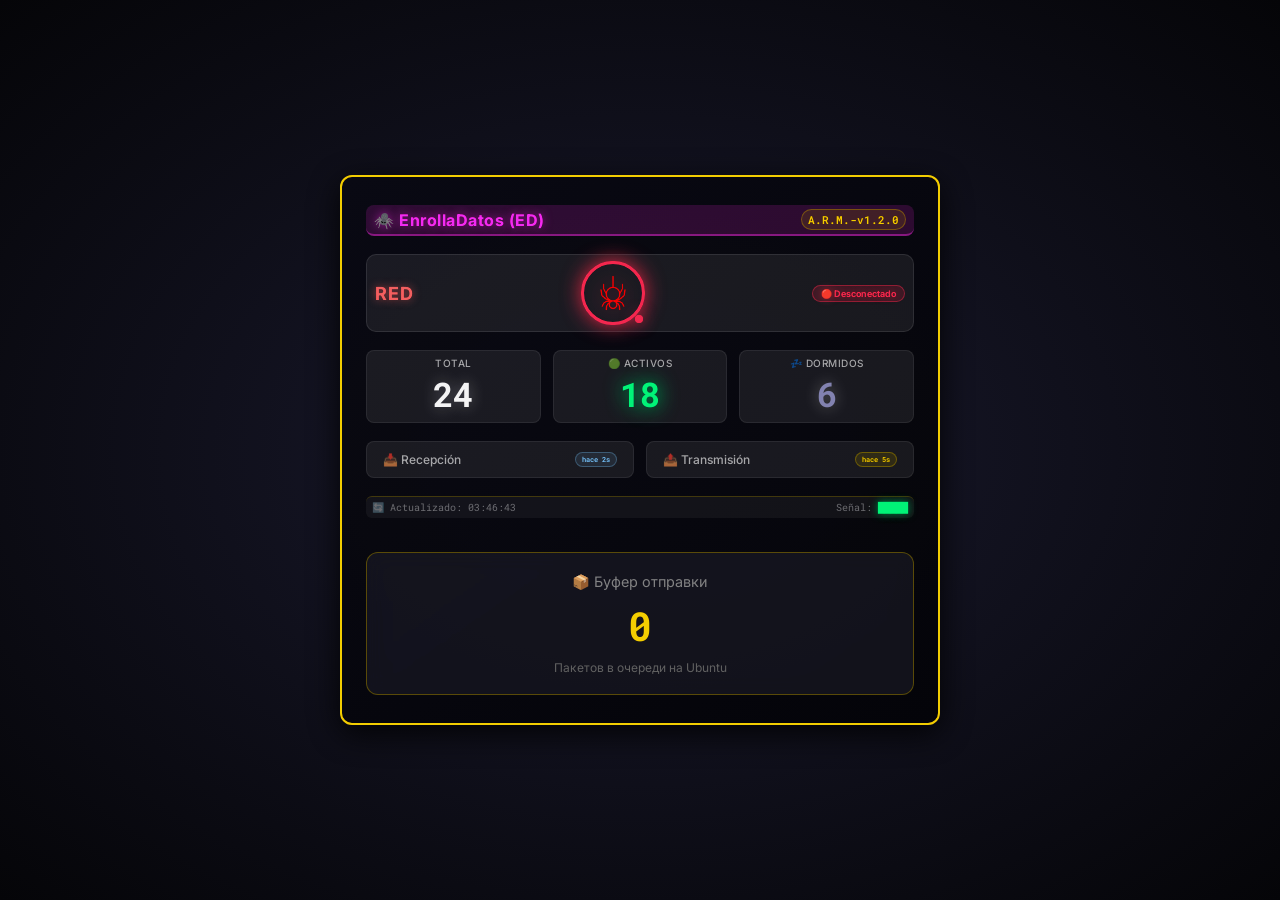
<file: web_ui/index.html>
<!doctype html>
<html lang="es">
  <head>
    <meta charset="UTF-8" />
    <meta
      name="viewport"
      content="width=device-width, initial-scale=1.0, maximum-scale=1.0, user-scalable=no"
    />
    <title>EnrollaDatos (ED) - Мониторинг</title>

    <!-- Шрифты -->
    <link
      href="https://fonts.googleapis.com/css2?family=Inter:wght@300;400;600;700&family=Roboto+Mono:wght@400;600&display=swap"
      rel="stylesheet"
    />

    <!-- CSS -->
    <link rel="stylesheet" href="css/style.css" />
  </head>
  <body>
    <div class="container" id="app">
      <!-- ХЕДЕР -->
      <header class="header">
        <div class="project-name">🕷️ EnrollaDatos (ED)</div>
        <div class="project-version" id="version">A.R.M.-v1.2.0</div>
      </header>

      <!-- СТАТУС СЕТИ -->
      <section class="network-status">
        <div class="network-label">RED</div>
        <div class="spider-wrapper">
          <div class="spider-ring" id="statusRing"></div>
          <img
            class="spider-icon"
            id="spiderIcon"
            src="img/rojo_spider.png"
            alt="spider"
          />
          <div class="status-dot" id="statusDot"></div>
        </div>
        <div class="connection-status" id="connectionStatus">Conectado</div>
      </section>

      <!-- NODOS -->
      <section class="nodes">
        <div class="node-card">
          <span class="node-label"> Total</span>
          <span class="node-value" id="totalNodes">24</span>
        </div>
        <div class="node-card active">
          <span class="node-label">🟢 Activos</span>
          <span class="node-value" id="activeNodes">18</span>
        </div>
        <div class="node-card dormant">
          <span class="node-label">💤 Dormidos</span>
          <span class="node-value" id="dormantNodes">6</span>
        </div>
      </section>

      <!-- ПЕРЕДАЧА ДАННЫХ -->
      <section class="data-transfer">
        <div class="transfer-item receive">
          <span class="transfer-label">📥 Recepción</span>
          <span class="transfer-time" id="lastReceive">hace 2s</span>
        </div>
        <div class="transfer-item transmit">
          <span class="transfer-label">📤 Transmisión</span>
          <span class="transfer-time" id="lastTransmit">hace 5s</span>
        </div>
      </section>

      <!-- ФУТЕР -->
      <footer class="footer">
        <span>🔄 Actualizado: <span id="updateTime">12:34:56</span></span>
        <span>
          Señal:
          <span class="signal-strength" id="signalStrength">█████</span></span
        >
      </footer>
      <!--  БУФЕР ОТПРАВКИ (НОВЫЙ БЛОК) -->
      <section class="buffer-status">
        <div class="buffer-card">
          <span class="buffer-label">📦 Буфер отправки</span>
          <span class="buffer-value" id="bufferSize">0</span>
          <small>Пакетов в очереди на Ubuntu</small>
        </div>
      </section>

      <!-- Кнопка настроек -->
      <button
        class="settings-toggle"
        id="settingsToggle"
        title="Настройки яркости"
      >
        ️
      </button>

      <!-- Панель регулировки яркости -->
      <div
        class="brightness-control"
        id="brightnessControl"
        style="display: none"
      >
        <label for="brightnessRange"
          >☀️ Яркость: <span id="brightnessValue">100%</span></label
        >
        <input
          type="range"
          id="brightnessRange"
          min="0.5"
          max="1.5"
          step="0.1"
          value="1.0"
        />

        <label for="glowRange"
          >💡 Свечение: <span id="glowValue">100%</span></label
        >
        <input
          type="range"
          id="glowRange"
          min="0.5"
          max="2.0"
          step="0.1"
          value="1.0"
        />
      </div>
    </div>

    <!-- JavaScript -->
    <script src="js/config.js"></script>
    <script src="js/api.js"></script>
    <script src="js/state.js"></script>
    <script src="js/ui.js"></script>
    <script src="js/app.js"></script>

    <!-- Управление яркостью -->
    <script>
      const settingsToggle = document.getElementById("settingsToggle");
      const brightnessControl = document.getElementById("brightnessControl");
      const brightnessRange = document.getElementById("brightnessRange");
      const glowRange = document.getElementById("glowRange");
      const brightnessValue = document.getElementById("brightnessValue");
      const glowValue = document.getElementById("glowValue");

      settingsToggle.addEventListener("click", () => {
        brightnessControl.style.display =
          brightnessControl.style.display === "none" ? "flex" : "none";
      });

      brightnessRange.addEventListener("input", (e) => {
        const value = e.target.value;
        document.documentElement.style.setProperty("--brightness", value);
        brightnessValue.textContent = Math.round(value * 100) + "%";
        localStorage.setItem("ed_brightness", value);
      });

      glowRange.addEventListener("input", (e) => {
        const value = e.target.value;
        document.documentElement.style.setProperty("--glow-intensity", value);
        glowValue.textContent = Math.round(value * 100) + "%";
        localStorage.setItem("ed_glow", value);
      });

      window.addEventListener("DOMContentLoaded", () => {
        const savedBrightness = localStorage.getItem("ed_brightness");
        const savedGlow = localStorage.getItem("ed_glow");

        if (savedBrightness) {
          brightnessRange.value = savedBrightness;
          document.documentElement.style.setProperty(
            "--brightness",
            savedBrightness,
          );
          brightnessValue.textContent = Math.round(savedBrightness * 100) + "%";
        }

        if (savedGlow) {
          glowRange.value = savedGlow;
          document.documentElement.style.setProperty(
            "--glow-intensity",
            savedGlow,
          );
          glowValue.textContent = Math.round(savedGlow * 100) + "%";
        }
      });
    </script>
  </body>
</html>
</file>
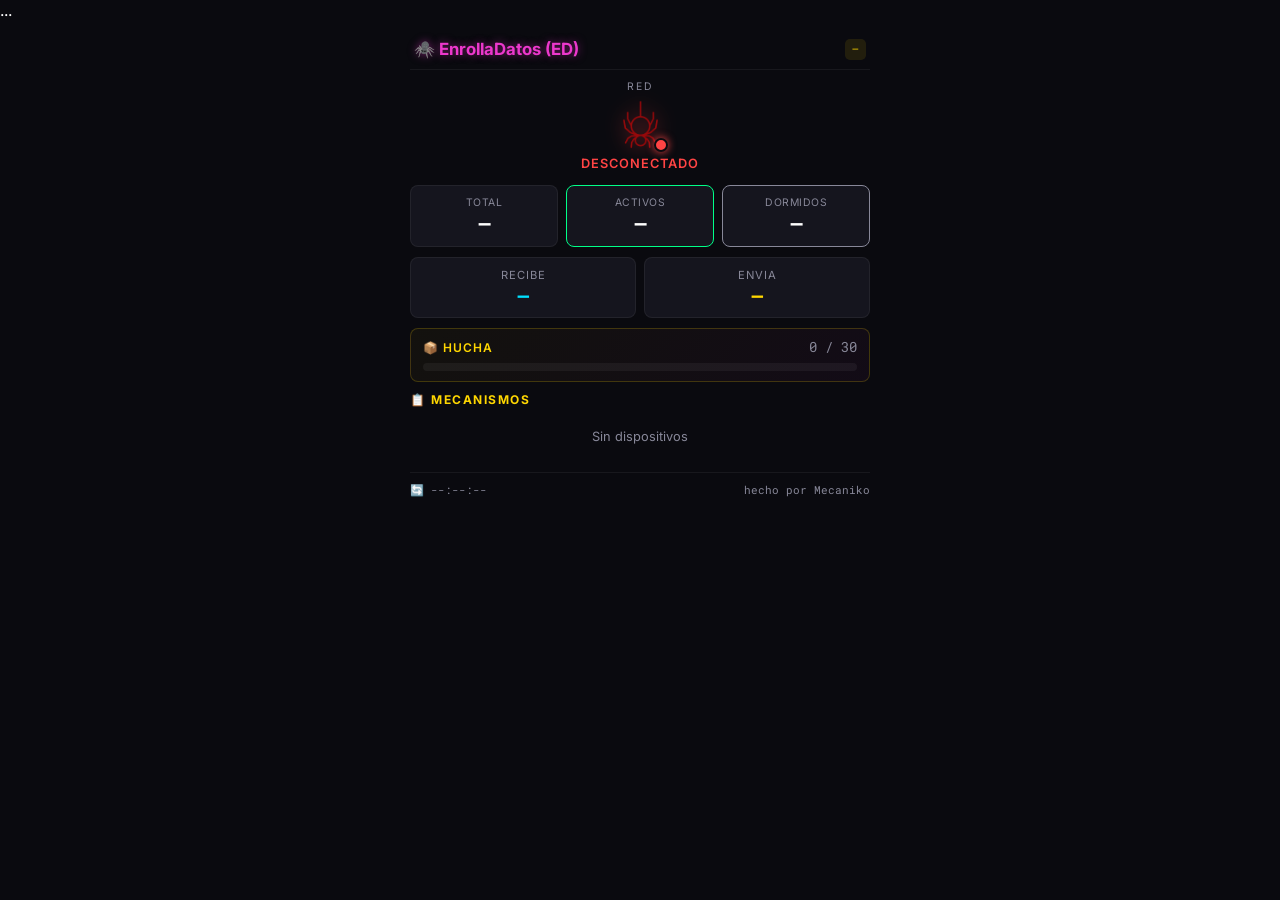
<file: 03_Comunicacion/01_Servidor_Web_AP/data/index.html>
<!doctype html>
<html lang="es">
  <head>
    <meta charset="UTF-8" />
    <meta
      name="viewport"
      content="width=device-width, initial-scale=1.0, maximum-scale=1.0, user-scalable=no"
    />
    <title>EnrollaDatos (ED) - Monitor</title>
    <link
      href="https://fonts.googleapis.com/css2?family=Inter:wght@400;600;700&family=Roboto+Mono:wght@400;600&display=swap"
      rel="stylesheet"
    />
    <link rel="stylesheet" href="css/style.css?v=20260917" />
    ...
    <script src="js/app.js?v=20260917"></script>
  </head>
  <body>
    <div class="container" id="app">
      <header class="header">
        <div class="project-name">🕷️ EnrollaDatos (ED)</div>
        <div class="project-version" id="version">—</div>
      </header>

      <section class="network-status">
        <div class="network-label">RED</div>
        <div class="spider-wrapper">
          <img
            class="spider-icon"
            id="spiderIcon"
            src="img/rojo_spider.png"
            alt="spider"
          />
          <div class="status-dot" id="statusDot"></div>
        </div>
        <div class="connection-status" id="connectionStatus">Conectado</div>
      </section>

      <section class="nodes">
        <div class="node-card">
          <span class="node-label">TOTAL</span>
          <span class="node-value" id="totalNodes">—</span>
        </div>
        <div class="node-card active">
          <span class="node-label">ACTIVOS</span>
          <span class="node-value" id="activeNodes">—</span>
        </div>
        <div class="node-card dormant">
          <span class="node-label">DORMIDOS</span>
          <span class="node-value" id="dormantNodes">—</span>
        </div>
      </section>

      <section class="data-transfer">
        <div class="transfer-item receive">
          <span class="transfer-label">RECIBE</span>
          <span class="transfer-time" id="lastReceive">—</span>
        </div>
        <div class="transfer-item transmit">
          <span class="transfer-label">ENVIA</span>
          <span class="transfer-time" id="lastTransmit">—</span>
        </div>
      </section>

      <section class="buffer-status">
        <div class="buffer-card">
          <div class="buffer-header">
            <span class="buffer-label">📦 Hucha</span>
            <span class="buffer-count"
              ><span id="bufferSize">0</span> /
              <span id="bufferMax">30</span></span
            >
          </div>
          <div class="buffer-bar">
            <div class="buffer-bar-fill" id="bufferBar"></div>
          </div>
        </div>
      </section>

      <section class="devices">
        <h2 class="section-title">📋 mecanismos</h2>
        <div class="devices-list" id="devicesList">
          <div class="device-empty">Sin dispositivos</div>
        </div>
      </section>

      <footer class="footer">
        <span>🔄 <span id="updateTime">--:--:--</span></span>
        <span>hecho por Mecaniko</span>
      </footer>

      <div class="debug-panel" id="debug" style="display: none">
        <div class="debug-title">🐞 RAW STATE</div>
        <pre id="debug-state" class="debug-content">—</pre>
      </div>
    </div>

    <script src="js/app.js?v=1.3.2"></script>
  </body>
</html>
</file>
<file: web_ui/css/style.css>
/* ========================================
   CSS ПЕРЕМЕННЫЕ
   ======================================== */
:root {
    /* Яркость и свечение */
    --brightness: 1.0;
    --contrast: 1.0;
    --saturation: 1.2;
    --glow-intensity: 1.0;
    
    /* Цвета */
    --color-bg-primary: #050508;
    --color-bg-secondary: #0a0a12;
    --color-bg-card: rgba(255, 255, 255, 0.08);
    --color-bg-hover: rgba(255, 255, 255, 0.12);
    
    --color-text-primary: #ffffff;
    --color-text-secondary: rgba(255, 255, 255, 0.65);
    --color-text-muted: rgba(255, 255, 255, 0.4);
    
    --color-accent: #ff38ec;
    --color-accent-dim: rgba(255, 56, 236, 0.15);
    --color-accent-border: rgba(255, 56, 236, 0.4);
    
    --color-success: #00ff88;
    --color-success-dim: rgba(0, 255, 136, 0.15);
    --color-success-border: rgba(0, 255, 136, 0.4);
    --color-success-glow: rgba(0, 255, 136, 0.8);
    
    --color-danger: #ff3355;
    --color-danger-dim: rgba(255, 51, 85, 0.15);
    --color-danger-border: rgba(255, 51, 85, 0.4);
    --color-danger-glow: rgba(255, 51, 85, 0.8);
    
    --color-warning: #ffd700;
    --color-info: #88ccff;
    --color-red: #ff6b6b;
    --color-gold: #ffd700;
    
    /* Размеры */
    --container-max-width: 220px;
    --container-padding: 8px 6px;
    --container-gap: 6px;
    --border-radius: 12px;
    
    /* Шрифты */
    --font-primary: 'Inter', 'Roboto Mono', monospace;
    --font-mono: 'Roboto Mono', monospace;
    
    /* Тени */
    --shadow-container: 0 8px 32px rgba(0, 0, 0, 0.9);
    --shadow-glow-success: 0 0 calc(20px * var(--glow-intensity)) var(--color-success-glow);
    --shadow-glow-danger: 0 0 calc(20px * var(--glow-intensity)) var(--color-danger-glow);
    
    /* Анимации */
    --transition-speed: 0.3s;
    --transition-long: 0.5s;
}

/* ========================================
   RESET & БАЗА
   ======================================== */
* {
    margin: 0;
    padding: 0;
    box-sizing: border-box;
}

body {
    background: radial-gradient(ellipse at center, #1a1a2e 0%, #050508 100%);
    color: var(--color-text-primary);
    font-size: 11px;
    font-family: var(--font-primary);
    display: flex;
    justify-content: center;
    align-items: center;
    min-height: 100vh;
    padding: 4px;
    filter: brightness(var(--brightness)) contrast(var(--contrast)) saturate(var(--saturation));
}

/* ========================================
   КОНТЕЙНЕР
   ======================================== */
.container {
    max-width: var(--container-max-width);
    width: 100%;
    background: linear-gradient(145deg, var(--color-bg-secondary), var(--color-bg-primary));
    border-radius: var(--border-radius);
    padding: var(--container-padding);
    border: 2px solid var(--color-gold);
    opacity: 0.95;
    box-shadow: var(--shadow-container);
    display: flex;
    flex-direction: column;
    gap: var(--container-gap);
    transition: all var(--transition-speed) ease;
    position: relative;
    overflow: hidden;
}

/* ========================================
   ХЕДЕР
   ======================================== */
.header {
    display: flex;
    justify-content: space-between;
    align-items: center;
    padding: 4px 8px;
    background: var(--color-accent-dim);
    border-radius: 8px;
    border-bottom: 2px solid var(--color-accent-border);
}

.project-name {
    font-size: 9px;
    font-weight: 700;
    color: var(--color-accent);
    letter-spacing: 0.5px;
    text-shadow: 0 0 10px rgba(255, 56, 236, 0.5);
}

.project-version {
    font-size: 7px;
    font-weight: 600;
    color: var(--color-gold);
    font-family: var(--font-mono);
    background: rgba(255, 215, 0, 0.1);
    padding: 2px 6px;
    border-radius: 12px;
    border: 1px solid rgba(255, 215, 0, 0.3);
}

/* ========================================
   СТАТУС СЕТИ
   ======================================== */
.network-status {
    display: flex;
    justify-content: space-between;
    align-items: center;
    background: var(--color-bg-card);
    border-radius: 10px;
    padding: 6px 8px;
    border: 1px solid rgba(255, 255, 255, 0.1);
    gap: 6px;
}

.network-label {
    font-size: 11px;
    font-weight: 700;
    color: var(--color-red);
    letter-spacing: 1px;
    text-shadow: 0 0 8px rgba(255, 107, 107, 0.6);
}

.spider-wrapper {
    position: relative;
    display: flex;
    align-items: center;
    justify-content: center;
    width: 40px;
    height: 40px;
    flex-shrink: 0;
}

.spider-ring {
    position: absolute;
    width: 100%;
    height: 100%;
    border-radius: 50%;
    border: 3px solid var(--color-success);
    box-shadow: var(--shadow-glow-success);
    transition: all var(--transition-long) ease;
    animation: spin-ring 4s linear infinite;
}

@keyframes spin-ring {
    0% { transform: rotate(0deg); }
    100% { transform: rotate(360deg); }
}

.spider-ring.disconnected {
    border-color: var(--color-danger);
    box-shadow: var(--shadow-glow-danger);
}

.spider-icon {
    position: relative;
    z-index: 2;
    height: 24px;
    width: auto;
    filter: drop-shadow(0 0 calc(12px * var(--glow-intensity)) var(--color-success-glow));
    transition: all var(--transition-long) ease;
}

.spider-icon.disconnected {
    filter: drop-shadow(0 0 calc(12px * var(--glow-intensity)) var(--color-danger-glow));
}

.status-dot {
    position: absolute;
    bottom: 2px;
    right: 2px;
    z-index: 3;
    width: 8px;
    height: 8px;
    border-radius: 50%;
    background: var(--color-success);
    box-shadow: 0 0 calc(15px * var(--glow-intensity)) var(--color-success-glow);
    transition: all var(--transition-long) ease;
    animation: pulse-dot 1.5s infinite;
}

.status-dot.disconnected {
    background: var(--color-danger);
    box-shadow: 0 0 calc(15px * var(--glow-intensity)) var(--color-danger-glow);
}

@keyframes pulse-dot {
    0%, 100% { opacity: 1; transform: scale(1); }
    50% { opacity: 0.6; transform: scale(0.85); }
}

.connection-status {
    font-size: 9px;
    font-weight: 600;
    color: var(--color-success);
    background: var(--color-success-dim);
    padding: 2px 8px;
    border-radius: 20px;
    border: 1px solid var(--color-success-border);
    transition: all var(--transition-long) ease;
    text-shadow: 0 0 8px rgba(0, 255, 136, 0.4);
}

.connection-status.disconnected {
    color: var(--color-danger);
    background: var(--color-danger-dim);
    border-color: var(--color-danger-border);
    text-shadow: 0 0 8px rgba(255, 51, 85, 0.4);
}

/* ========================================
   NODOS
   ======================================== */
.nodes {
    display: grid;
    grid-template-columns: 1fr 1fr 1fr;
    gap: 4px;
}

.node-card {
    display: flex;
    flex-direction: column;
    align-items: center;
    justify-content: center;
    background: var(--color-bg-card);
    border-radius: 8px;
    padding: 6px 4px;
    border: 1px solid rgba(255, 255, 255, 0.08);
    transition: all var(--transition-speed) ease;
}

.node-card:hover {
    background: var(--color-bg-hover);
    transform: translateY(-2px);
}

.node-label {
    font-size: 7px;
    font-weight: 500;
    color: var(--color-text-secondary);
    text-transform: uppercase;
    letter-spacing: 0.5px;
}

.node-value {
    font-size: 18px;
    font-weight: 700;
    font-family: var(--font-mono);
    color: #ffffff;
    margin-top: 2px;
    text-shadow: 0 0 15px rgba(255, 255, 255, 0.3);
}

.node-card.active .node-value {
    color: var(--color-success);
    text-shadow: 0 0 calc(20px * var(--glow-intensity)) var(--color-success-glow);
}

.node-card.dormant .node-value {
    color: #8a8ab0;
}

/* ========================================
   ПЕРЕДАЧА ДАННЫХ
   ======================================== */
.data-transfer {
    display: grid;
    grid-template-columns: 1fr 1fr;
    gap: 4px;
}

.transfer-item {
    display: flex;
    justify-content: space-between;
    align-items: center;
    background: var(--color-bg-card);
    border-radius: 8px;
    padding: 4px 8px;
    border: 1px solid rgba(255, 255, 255, 0.08);
    font-size: 8px;
}

.transfer-label {
    font-weight: 500;
    color: var(--color-text-secondary);
}

.transfer-time {
    font-family: var(--font-mono);
    font-weight: 600;
    color: var(--color-info);
    background: rgba(136, 204, 255, 0.1);
    padding: 2px 6px;
    border-radius: 12px;
    font-size: 7px;
    border: 1px solid rgba(136, 204, 255, 0.3);
}

.transfer-item.transmit .transfer-time {
    color: var(--color-warning);
    background: rgba(255, 215, 0, 0.1);
    border-color: rgba(255, 215, 0, 0.3);
}

/* ========================================
   ФУТЕР
   ======================================== */
.footer {
    display: flex;
    justify-content: space-between;
    align-items: center;
    padding: 4px 6px;
    background: rgba(255, 255, 255, 0.05);
    border-radius: 6px;
    border-top: 1px solid rgba(255, 215, 0, 0.2);
    font-size: 7px;
    color: var(--color-text-muted);
    font-family: var(--font-mono);
}

.signal-strength {
    color: var(--color-success);
    letter-spacing: 0;
    text-shadow: 0 0 8px rgba(0, 255, 136, 0.5);
}

/* ========================================
   КНОПКА НАСТРОЕК
   ======================================== */
.settings-toggle {
   
    position: absolute;
    bottom: 4px;
    right: 4px;
    width: 28px;
    height: 28px;
    border-radius: 50%;
    background: var(--color-gold);
    border: none;
    cursor: pointer;
    display: flex;
    align-items: center;
    justify-content: center;
    font-size: 14px;
    box-shadow: 0 4px 15px rgba(255, 215, 0, 0.5);
    transition: all 0.3s ease;
    z-index: 10;
     display: none;
}

.settings-toggle:hover {
    transform: scale(1.1);
    box-shadow: 0 6px 20px rgba(255, 215, 0, 0.7);
}

/* ========================================
   ПАНЕЛЬ ЯРКОСТИ
   ======================================== */
.brightness-control {
    position: absolute;
    bottom: 36px;
    right: 4px;
    background: rgba(10, 10, 18, 0.95);
    padding: 8px 10px;
    border-radius: 10px;
    border: 1px solid var(--color-gold);
    box-shadow: 0 4px 20px rgba(0, 0, 0, 0.8);
    z-index: 10;
    display: flex;
    flex-direction: column;
    gap: 6px;
    min-width: 160px;
}

.brightness-control label {
    font-size: 9px;
    color: var(--color-gold);
    font-weight: 600;
    text-transform: uppercase;
    letter-spacing: 0.5px;
}

.brightness-control input[type="range"] {
    width: 100%;
    height: 4px;
    border-radius: 2px;
    background: rgba(255, 255, 255, 0.1);
    outline: none;
    -webkit-appearance: none;
}

.brightness-control input[type="range"]::-webkit-slider-thumb {
    -webkit-appearance: none;
    width: 12px;
    height: 12px;
    border-radius: 50%;
    background: var(--color-gold);
    cursor: pointer;
    box-shadow: 0 0 10px rgba(255, 215, 0, 0.8);
}

.brightness-control input[type="range"]::-moz-range-thumb {
    width: 12px;
    height: 12px;
    border-radius: 50%;
    background: var(--color-gold);
    cursor: pointer;
    border: none;
    box-shadow: 0 0 10px rgba(255, 215, 0, 0.8);
}

/* ========================================
   АДАПТИВНОСТЬ: БОЛЬШИЕ ЭКРАНЫ
   ======================================== */
@media (min-width: 480px) {
    :root {
        --container-max-width: 400px;
        --container-padding: 20px 18px;
        --container-gap: 14px;
    }
    
    body {
        font-size: 18px;
        padding: 20px;
    }
    
    .project-name { font-size: 16px; }
    .project-version { font-size: 11px; }
    .network-label { font-size: 18px; }
    .spider-icon { height: 40px; }
    .spider-wrapper { width: 64px; height: 64px; }
    .node-value { font-size: 28px; }
    .node-label { font-size: 10px; }
    .transfer-item { font-size: 12px; padding: 10px 16px; }
    .footer { font-size: 10px; }
}

@media (min-width: 768px) {
    :root {
        --container-max-width: 600px;
        --container-padding: 28px 24px;
        --container-gap: 18px;
    }
    
    .nodes { gap: 12px; }
    .data-transfer { gap: 12px; }
    .node-value { font-size: 34px; }
}
/* === БУФЕР ОТПРАВКИ === */
.buffer-status {
    margin-top: 1rem;
}

.buffer-card {
    background: rgba(30, 30, 40, 0.6);
    border: 1px solid rgba(255, 215, 0, 0.3);
    border-radius: 12px;
    padding: 1.2rem;
    text-align: center;
    backdrop-filter: blur(10px);
    transition: all 0.3s ease;
}

.buffer-card:hover {
    border-color: rgba(255, 215, 0, 0.6);
    box-shadow: 0 0 20px rgba(255, 215, 0, 0.2);
}

.buffer-label {
    display: block;
    font-size: 0.9rem;
    color: #888;
    margin-bottom: 0.5rem;
}

.buffer-value {
    display: block;
    font-size: 2.5rem;
    font-weight: 700;
    color: #FFD700; /* Золотой */
    font-family: 'Roboto Mono', monospace;
    margin: 0.5rem 0;
    transition: color 0.3s ease;
}

/* Если буфер растет (> 5), делаем красным */
.buffer-value.warning {
    color: #ff4444;
    animation: pulse 1s infinite;
}

@keyframes pulse {
    0%, 100% { opacity: 1; }
    50% { opacity: 0.6; }
}

.buffer-card small {
    display: block;
    font-size: 0.75rem;
    color: #666;
    margin-top: 0.3rem;
}
</file>
<file: 03_Comunicacion/01_Servidor_Web_AP/data/css/style.css>
:root {
    --bg-color: #0a0a0f;
    --card-bg: #15151e;
    --text-main: #ffffff;
    --text-dim: #888899;
    --accent-purple: #ec38cc;
    --accent-gold: #ffd700;
    --status-ok: #00ff88;
    --status-warn: #ffaa00;
    --status-err: #ff4444;
    --border-subtle: rgba(255,255,255,0.06);
}

* { box-sizing: border-box; margin: 0; padding: 0; }

html, body {
    background-color: var(--bg-color);
    color: var(--text-main);
    font-family: 'Inter', sans-serif;
    line-height: 1.3;
    -webkit-text-size-adjust: 100%;
}

.container {
    max-width: 480px;
    margin: 0 auto;
    padding: 10px;
}

/* ============ HEADER ============ */
.header {
    display: flex;
    justify-content: space-between;
    align-items: center;
    padding: 8px 4px;
    margin-bottom: 10px;
    border-bottom: 1px solid var(--border-subtle);
}
.project-name {
    font-size: 1.05rem;
    font-weight: 700;
    color: var(--accent-purple);
    text-shadow: 0 0 8px rgba(236, 56, 204, 0.5);
}
.project-version {
    font-family: 'Roboto Mono', monospace;
    font-size: 0.7rem;
    color: var(--accent-gold);
    background: rgba(255, 215, 0, 0.1);
    padding: 3px 7px;
    border-radius: 5px;
}

/* ============ NETWORK ============ */
.network-status {
    text-align: center;
    margin-bottom: 12px;
}
.network-label {
    font-size: 0.65rem;
    letter-spacing: 2px;
    color: var(--text-dim);
    text-transform: uppercase;
}
.spider-wrapper {
    position: relative;
    width: 55px;
    height: 55px;
    margin: 4px auto;
}
.spider-icon {
    width: 100%;
    height: 100%;
    object-fit: contain;
    filter: drop-shadow(0 0 10px var(--accent-purple));
    transition: filter 0.3s, opacity 0.3s;
}
.spider-icon.disconnected {
    filter: drop-shadow(0 0 10px var(--status-err));
    opacity: 0.6;
}
.status-dot {
    position: absolute;
    bottom: 0; right: 0;
    width: 14px; height: 14px;
    background-color: var(--status-ok);
    border: 2px solid var(--bg-color);
    border-radius: 50%;
    box-shadow: 0 0 8px var(--status-ok);
    transition: background-color 0.3s, box-shadow 0.3s;
}
.status-dot.disconnected {
    background-color: var(--status-err);
    box-shadow: 0 0 8px var(--status-err);
}
.connection-status {
    font-size: 0.8rem;
    color: var(--status-ok);
    text-transform: uppercase;
    letter-spacing: 1px;
    font-weight: 600;
}
.connection-status.disconnected { color: var(--status-err); }

/* ============ NODES (всегда 3 колонки, как на TFT) ============ */
.nodes {
    display: grid;
    grid-template-columns: repeat(3, 1fr);
    gap: 8px;
    margin-bottom: 10px;
}
.node-card {
    background: var(--card-bg);
    border: 1px solid var(--border-subtle);
    border-radius: 8px;
    padding: 10px 6px;
    display: flex;
    flex-direction: column;
    align-items: center;
    text-align: center;
}
.node-card.active { border-color: var(--status-ok); }
.node-card.dormant { border-color: var(--text-dim); }
.node-label {
    font-size: 0.65rem;
    color: var(--text-dim);
    text-transform: uppercase;
    letter-spacing: 0.5px;
    margin-bottom: 4px;
}
.node-value {
    font-family: 'Roboto Mono', monospace;
    font-size: 1.4rem;
    font-weight: 700;
    color: var(--text-main);
    line-height: 1;
}

/* ============ TRANSFER (всегда 2 колонки) ============ */
.data-transfer {
    display: grid;
    grid-template-columns: 1fr 1fr;
    gap: 8px;
    margin-bottom: 10px;
}
.transfer-item {
    background: var(--card-bg);
    border: 1px solid var(--border-subtle);
    border-radius: 8px;
    padding: 10px 8px;
    display: flex;
    flex-direction: column;
    align-items: center;
    text-align: center;
}
.transfer-label {
    font-size: 0.7rem;
    color: var(--text-dim);
    text-transform: uppercase;
    letter-spacing: 1px;
    margin-bottom: 4px;
}
.transfer-time {
    font-family: 'Roboto Mono', monospace;
    font-size: 1.3rem;
    font-weight: 700;
    line-height: 1;
}
.transfer-item.receive .transfer-time { color: #00e0ff; }
.transfer-item.transmit .transfer-time { color: var(--accent-gold); }

/* ============ BUFFER ============ */
.buffer-status { margin-bottom: 10px; }
.buffer-card {
    background: linear-gradient(135deg, rgba(255,215,0,0.04), rgba(236,56,204,0.04));
    border: 1px solid rgba(255,215,0,0.2);
    border-radius: 8px;
    padding: 10px 12px;
}
.buffer-header {
    display: flex;
    justify-content: space-between;
    align-items: center;
    margin-bottom: 6px;
}
.buffer-label {
    font-size: 0.75rem;
    color: var(--accent-gold);
    text-transform: uppercase;
    letter-spacing: 1px;
    font-weight: 600;
}
.buffer-count {
    font-family: 'Roboto Mono', monospace;
    font-size: 0.85rem;
    color: var(--text-dim);
}
.buffer-bar {
    height: 8px;
    background: rgba(255,255,255,0.05);
    border-radius: 4px;
    overflow: hidden;
}
.buffer-bar-fill {
    height: 100%;
    width: 0%;
    background: var(--status-ok);
    border-radius: 4px;
    transition: width 0.4s, background 0.3s;
}
.buffer-bar-fill.medium { background: var(--status-warn); }
.buffer-bar-fill.high   { background: var(--status-err); }

/* ============ DEVICES ============ */
.devices { margin-bottom: 10px; }
.section-title {
    font-size: 0.75rem;
    color: var(--accent-gold);
    text-transform: uppercase;
    letter-spacing: 1.5px;
    margin-bottom: 8px;
    font-weight: 700;
}
.devices-list {
    display: flex;
    flex-direction: column;
    gap: 6px;
}
.device-item {
    background: var(--card-bg);
    border: 1px solid var(--border-subtle);
    border-radius: 6px;
    padding: 9px 12px;
    display: grid;
    grid-template-columns: auto 1fr auto auto;
    gap: 10px;
    align-items: center;
}
.device-dot {
    width: 9px; height: 9px;
    border-radius: 50%;
    background: var(--text-dim);
}
.device-item.active .device-dot {
    background: var(--status-ok);
    box-shadow: 0 0 6px var(--status-ok);
}
.device-name {
    font-weight: 600;
    font-size: 0.9rem;
    color: var(--text-main);
    overflow: hidden;
    text-overflow: ellipsis;
    white-space: nowrap;
}
.device-item.dormant .device-name { color: var(--text-dim); }
.device-status {
    font-family: 'Roboto Mono', monospace;
    font-size: 0.7rem;
    color: var(--text-dim);
    text-transform: uppercase;
}
.device-seen {
    font-family: 'Roboto Mono', monospace;
    font-size: 0.75rem;
    color: var(--text-dim);
    min-width: 35px;
    text-align: right;
}
.device-empty {
    text-align: center;
    padding: 14px;
    color: var(--text-dim);
    font-size: 0.8rem;
}

/* ============ FOOTER ============ */
.footer {
    display: flex;
    justify-content: space-between;
    font-size: 0.7rem;
    color: var(--text-dim);
    margin-top: 12px;
    padding-top: 10px;
    border-top: 1px solid var(--border-subtle);
    font-family: 'Roboto Mono', monospace;
}

/* ============ DEBUG ============ */
.debug-panel {
    margin-top: 12px;
    padding: 10px;
    background: rgba(0,0,0,0.4);
    border: 1px dashed var(--border-subtle);
    border-radius: 8px;
}
.debug-title {
    font-size: 0.7rem;
    color: var(--status-warn);
    margin-bottom: 6px;
    font-family: 'Roboto Mono', monospace;
}
.debug-content {
    font-family: 'Roboto Mono', monospace;
    font-size: 0.65rem;
    color: var(--text-dim);
    white-space: pre-wrap;
    word-break: break-all;
    max-height: 240px;
    overflow-y: auto;
}
</file>
